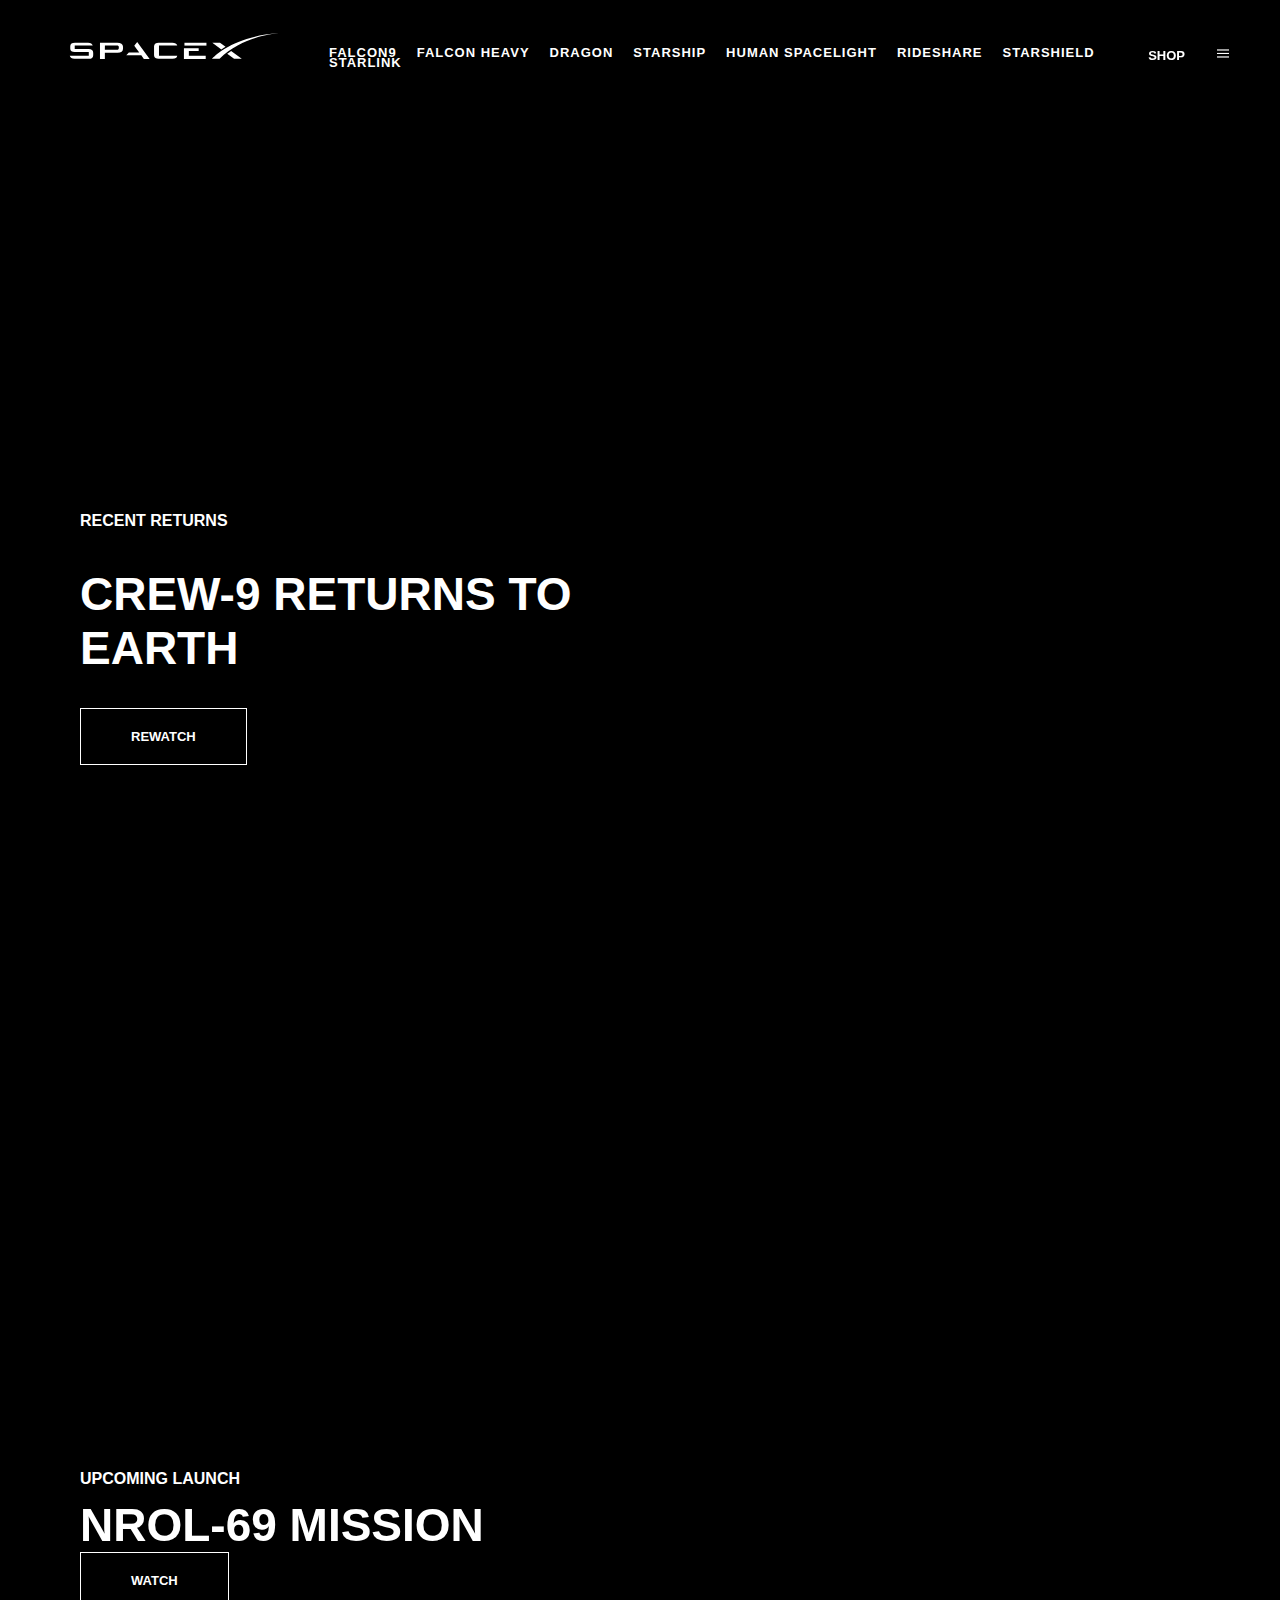
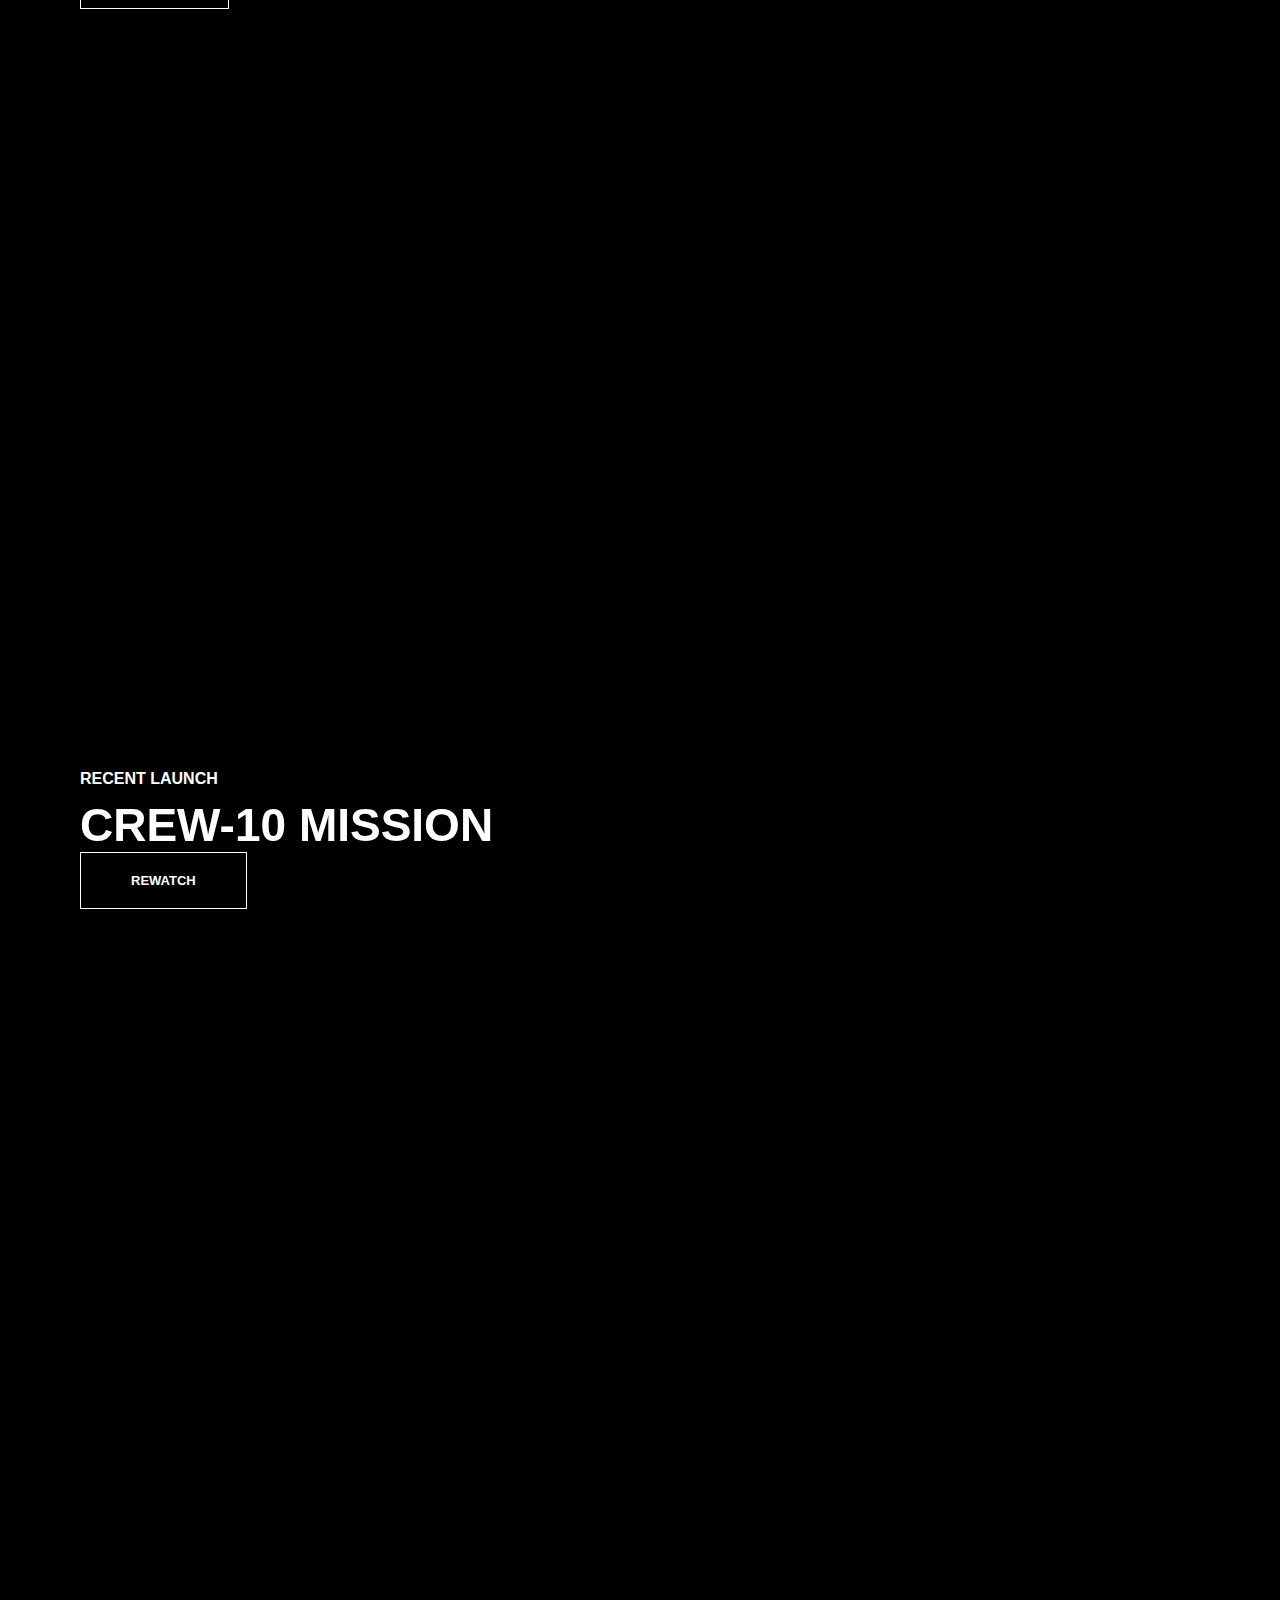
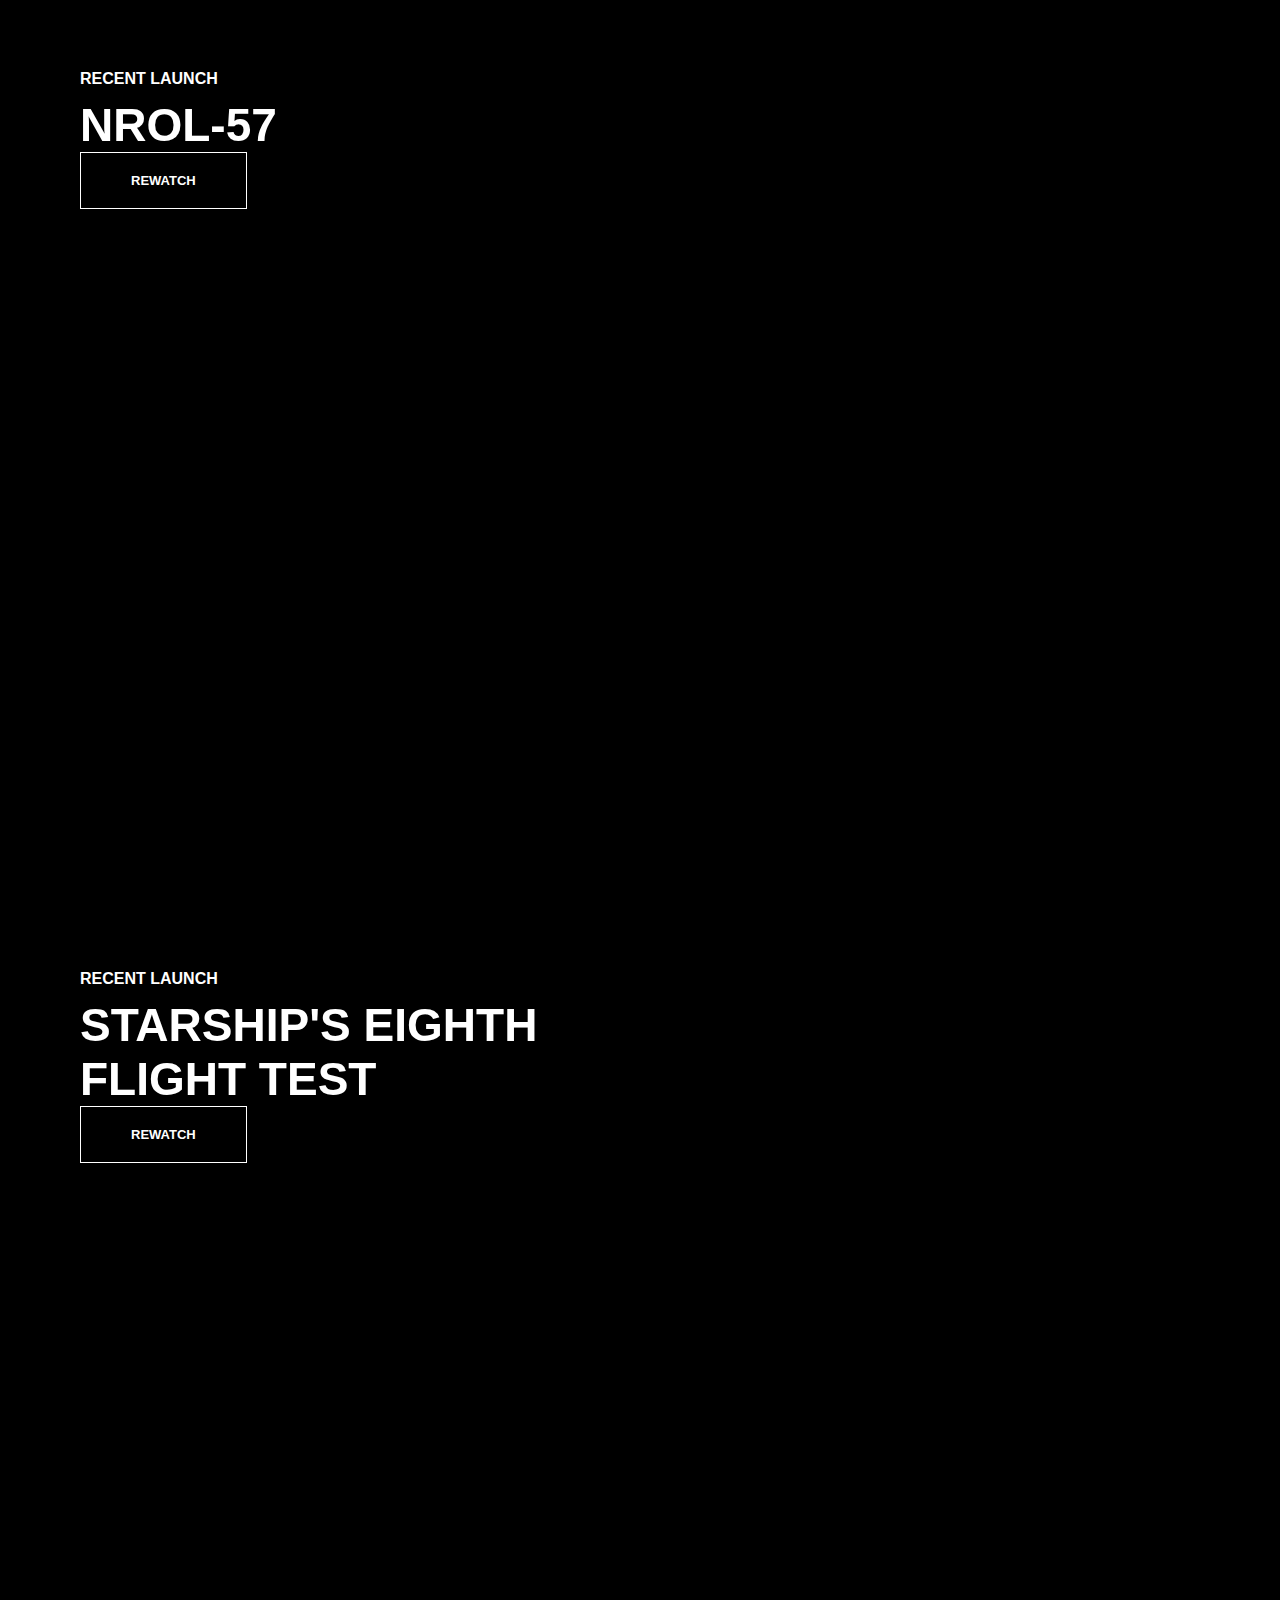
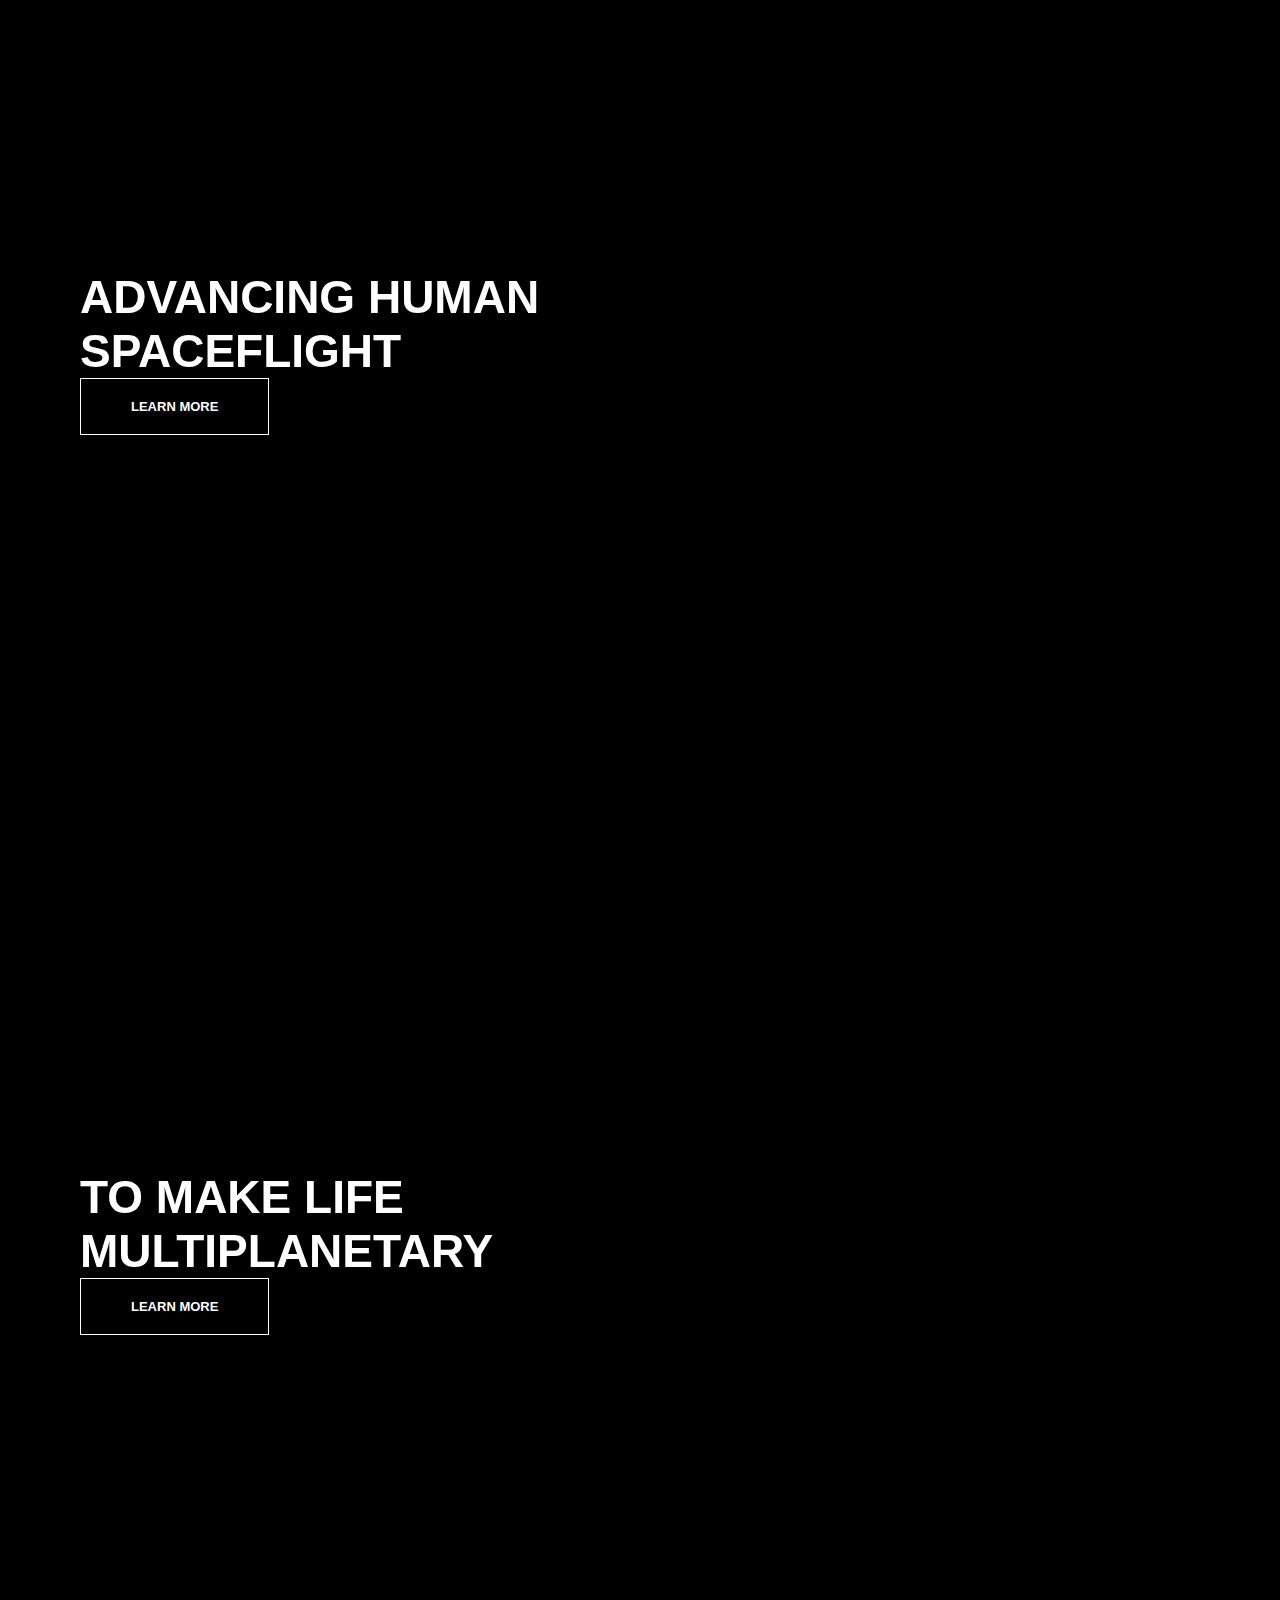
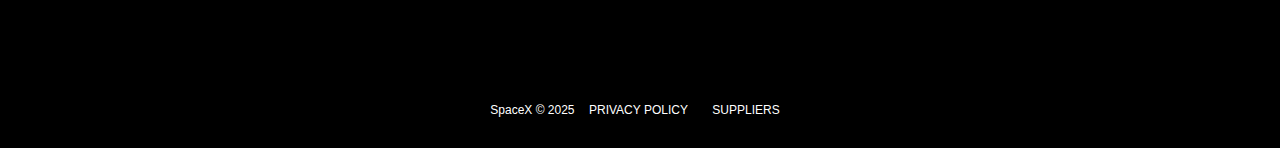
<file: index.html>
<!DOCTYPE html>
<html lang="en">
<head>
    <meta charset="UTF-8">
    <meta name="viewport" content="width=device-width, initial-scale=1.0">
    <title>Document</title>
    <link rel="stylesheet" href="style.css" type="text/css">
</head>
<body>
    <header>
           <a href="" class="logo">
            <svg version="1.1" x="0px" y="0px" viewBox="0 0 400 50" aria-hidden="true">
                <title>SpaceX Logo</title>
                <g class="letter_s">
                  <path class="fill-white" d="M37.5,30.5H10.9v-6.6h34.3c-0.9-2.8-3.8-5.4-8.9-5.4H11.4c-5.7,0-9,2.1-9,6.7v4.9c0,4,3.4,6.3,8.4,6.3h26.9v7H1.5
                  c0.9,3.8,3.8,5.8,9,5.8h27.1c5.7,0,8.5-2.2,8.5-6.9v-4.9C46.1,33.1,42.8,30.8,37.5,30.5z"></path> </g>
                  <g class="letter_p">
                    <path class="fill-white" d="M91.8,18.6H59v30.7h9.3V37.5h24.2c6.7,0,10.4-2.3,10.4-7.7v-3.4C102.8,21.4,98.6,18.6,91.8,18.6z M94.8,28.4
                    c0,2.2-0.4,3.4-4,3.4H68.3l0.1-8h22c4,0,4.5,1.2,4.5,3.3V28.4z"></path>
                  </g>
                  <g class="letter_a"><polygon class="fill-white" points="129.9,17.3 124.3,24.2 133.8,37.3 114,37.3 109.1,42.5 137.7,42.5 142.6,49.3 153.6,49.3 	"></polygon>
                  </g>
                  <g class="letter_c">
                    <path class="fill-white" d="M171.4,23.9h34.8c-0.9-3.6-4.4-5.4-9.4-5.4h-26c-4.5,0-8.8,1.8-8.8,6.7v17.2c0,4.9,4.3,6.7,8.8,6.7h26.3
                    c6,0,8.1-1.7,9.1-5.8h-34.8V23.9z"></path>
                  </g>
                      <g class="letter_e">
          <polygon class="fill-white" points="228.3,43.5 228.3,34.1 247,34.1 247,28.9 218.9,28.9 218.9,49.3 260.4,49.3 260.4,43.5 	"></polygon>
          <rect class="fill-white" x="219.9" y="18.6" width="41.9" height="5.4"></rect>
        </g>
        <g class="letter_x">
            <path class="fill-white" d="M287.6,18.6H273l17.2,12.6c2.5-1.7,5.4-3.5,8-5L287.6,18.6z"></path>
            <path class="fill-white" d="M308.8,34.3c-2.5,1.7-5,3.6-7.4,5.4l13,9.5h14.7L308.8,34.3z"></path>
          </g>
          <g class="letter_swoosh">
            <path class="fill-white" d="M399,0.7c-80,4.6-117,38.8-125.3,46.9l-1.7,1.6h14.8C326.8,9.1,384.3,2,399,0.7L399,0.7z"></path>
        </g>
      </svg>
           </a>

                <nav class="center-nav">
                    <a href="#">FALCON9</a>
                    <a href="#">FALCON HEAVY</a>
                    <a href="#">DRAGON</a>
                    <a href="#">STARSHIP</a>
                    <a href="#">HUMAN SPACELIGHT</a>
                    <a href="#">RIDESHARE</a>
                    <a href="#">STARSHIELD</a>
                    <a href="#">STARLINK</a>
                </nav>
                <nav class="right-nav">
                    <a href="">SHOP</a>
                    <button class="hamburger">|||</button>
                </nav>
            
        </div>
    </header>
    <main>
        <div class="banner-container">
            <div class="container">
                <div class="section-1">
                    <h4>RECENT RETURNS</h4>
                    <H1>CREW-9 RETURNS TO<br> EARTH</H1>
                    <button>REWATCH</button>
                </div>
                <div class="section-2" style="background-image: url(https://sxcontent9668.azureedge.us/cms-assets/assets/NROL_69_outsidesouthtwr_DSC_7280_c3b1f7241a.jpg);" >
                    <h4>UPCOMING LAUNCH</h4>
                    <h1>NROL-69 MISSION</h1>
                    <button>WATCH</button>
                    
                </div>
                <div class="section-3" style="background-image: url(https://sxcontent9668.azureedge.us/cms-assets/assets/Crew_10_astronautrd_DSC_0511_desktop_7e4a2cd6ca.jpg);">
                    <h4>RECENT LAUNCH</h4>
                    <h1>CREW-10 MISSION</h1>
                    <button>REWATCH</button>
                    
                </div>
                <div class="section-4" style="background-image:url(https://sxcontent9668.azureedge.us/cms-assets/assets/NROL_57_OS_56_7058_Desktop_28e622353d.jpg) ;">
                    <h4>RECENT LAUNCH</h4>
                    <h1>NROL-57</h1>
                    <button>REWATCH</button>
                    
                </div>
                <div class="section-5" style="background-image: url(https://sxcontent9668.azureedge.us/cms-assets/assets/Flight_8_Website_Desktop_5_e88d7dca53.jpg);">
                    <h4>RECENT LAUNCH</h4>
                    <h1>STARSHIP'S EIGHTH <br> FLIGHT TEST</h1>
                    <button>REWATCH</button>
                    
                   
                </div>
                <div class="section-6" style="background-image: url(https://sxcontent9668.azureedge.us/cms-assets/assets/Eva_Suit_Desktop_alternate_1cf9bae18e.jpg);">
                    <h1>ADVANCING HUMAN <br> SPACEFLIGHT</h1>
                    <button>LEARN MORE</button>
                   

                </div>
                <div class="section-7" style="background-image: url(https://sxcontent9668.azureedge.us/cms-assets/assets/make_life_multiplanetary_desktop_3fa7cff73c.jpg);">
                    <h1>TO MAKE LIFE <br> MULTIPLANETARY</h1>
                    <button>LEARN MORE</button>
                    

                </div>
            </div>
        </div>
    </main>
<footer>
    <nav>
        <span>SpaceX © 2025</span>
        <a href="">PRIVACY POLICY</a>
        <a href="">SUPPLIERS</a>
    </nav>
</footer>

    
</body>
</html>
</file>
<file: style.css>
body{
    background-color: #000;
    color: #fff;
    overflow-x: hidden;
    font-family:  D-DIN-Bold, Arial, Verdana, sans-serif;

}
html,body{
    margin: 0;
    padding: 0;
}

a{
    color: #fff;
}
svg{
    fill: #fff;
}
header{
    display: flex;
    align-items: left;
    text-align: left;
    text-decoration: none;
    padding: 65px 40px;
    max-width: 90%;
    margin: 0 auto;
    height: 40px;
    
}
header svg{
    width: 210px;
    padding: 20px 40px;
    margin-top: -55px;
    margin-left: -35px;

}
header a.logo{
    margin-right: 30px;
}

.center-nav a{
    align-items:center ;
    float: left;
    text-decoration: none;
    font-size: 13px;
    padding: 15px 40px;
    font-weight:bolder;
    font:  D-DIN-Bold, Arial, Verdana, sans-serif;
    max-width: 100%;
    margin-top: -35px;
    margin-left: -60px;
    letter-spacing: 1px;
    
}

.right-nav {
    position: fixed;
    align-items:center;
    font-size: 13px;
    height: 40px;
    display: flex;
    right: 0;
    top: 20px;
    
 

}
.right-nav a{

    align-items: right ;
    text-decoration: none;
    padding: 10px 30px;
    font-size: 13px;
    font-weight: bolder;
    font:  D-DIN-Bold, Arial, Verdana, sans-serif;
    max-width: 100%;
    margin-top: 30px;
    margin-right: 65px;
    
}
.hamburger{
    position: absolute;
    right: 0;
    top: 0;
    color: #fff;
    background: transparent;
    max-width: 100%;
    margin-top: 25px;
    margin-right: 45px;
    size: 30px;
    transform: rotate(90deg);
    border:0 ;
    
}
.section-1{
    min-height: 100vh;
    background-repeat: no-repeat;
    background-position: center center;
}
.section-1 h4{
    position: absolute;
    bottom: 40%;
    left: 80px;
    max-width: 200px;
    margin: 0 0 10px;


}
.section-1 h1{
    position: absolute;
    bottom: 25%;
    left: 80px;
    max-width: auto;
    font-size: 46px;
    font-weight: 600;
    margin: 0;

}
.section-1 button{
    position: absolute;
    bottom: 15%;
    left: 80px;
    background-color:transparent;
    color: #fff;
    border: 1px solid #fff;
    padding: 20px 50px;
    font-size: 13px;
    font-weight: bolder;
}
.section-2{
    min-height: 100vh;
    background-repeat: no-repeat;
    background-size: cover;
}
.section-2 h4{
    position: relative;
    bottom: 25%;
    left: 80px;
    max-width: 200px;
    margin: 0 0 10px;
    padding-top: 400px;


}
.section-2 h1{
    position: relative;
    bottom: 20%;
    left: 80px;
    max-width: auto;
    font-size: 46px;
    font-weight: 600;
    margin: 0;

}
.section-2 button{
    position: relative;
    bottom: 15%;
    left: 80px;
    background-color:transparent;
    color: #fff;
    border: 1px solid #fff;
    padding: 20px 50px;
    font-size: 13px;
    font-weight: bolder;
}
.section-3{
    min-height: 100vh;
    background-repeat: no-repeat;
    background-size: cover;
}
.section-3 h4{
    position: relative;
    bottom: 25%;
    left: 80px;
    max-width: 200px;
    margin: 0 0 10px;
    padding-top: 400px;


}
.section-3 h1{
    position: relative;
    bottom: 20%;
    left: 80px;
    max-width: auto;
    font-size: 46px;
    font-weight: 600;
    margin: 0;

}
.section-3 button{
    position: relative;
    bottom: 15%;
    left: 80px;
    background-color:transparent;
    color: #fff;
    border: 1px solid #fff;
    padding: 20px 50px;
    font-size: 13px;
    font-weight: bolder;
}

.section-4{
    min-height: 100vh;
    background-repeat: no-repeat;
    background-size: cover;
}
.section-4 h4{
    position: relative;
    bottom: 25%;
    left: 80px;
    max-width: 200px;
    margin: 0 0 10px;
    padding-top: 400px;


}
.section-4 h1{
    position: relative;
    bottom: 20%;
    left: 80px;
    max-width: auto;
    font-size: 46px;
    font-weight: 600;
    margin: 0;

}
.section-4 button{
    position: relative;
    bottom: 15%;
    left: 80px;
    background-color:transparent;
    color: #fff;
    border: 1px solid #fff;
    padding: 20px 50px;
    font-size: 13px;
    font-weight: bolder;
}
.section-5{
    min-height: 100vh;
    background-repeat: no-repeat;
    background-size: cover;
}
.section-5 h4{
    position: relative;
    bottom: 25%;
    left: 80px;
    max-width: 200px;
    margin: 0 0 10px;
    padding-top: 400px;


}
.section-5 h1{
    position: relative;
    bottom: 20%;
    left: 80px;
    max-width: auto;
    font-size: 46px;
    font-weight: 600;
    margin: 0;

}
.section-5 button{
    position: relative;
    bottom: 15%;
    left: 80px;
    background-color:transparent;
    color: #fff;
    border: 1px solid #fff;
    padding: 20px 50px;
    font-size: 13px;
    font-weight: bolder;
}
.section-6{
    min-height: 100vh;
    background-repeat: no-repeat;
    background-size: cover;
}

.section-6 h1{
    position: relative;
    bottom: 20%;
    left: 80px;
    max-width: auto;
    font-size: 46px;
    font-weight: 600;
    margin: 0;
    padding-top: 400px;
}
.section-6 button{
    position: relative;
    bottom: 15%;
    left: 80px;
    background-color:transparent;
    color: #fff;
    border: 1px solid #fff;
    padding: 20px 50px;
    font-size: 13px;
    font-weight: bolder;
}
.section-7{
    min-height: 100vh;
    background-repeat: no-repeat;
    background-size: cover;
}

.section-7 h1{
    position: relative;
    bottom: 20%;
    left: 80px;
    max-width: auto;
    font-size: 46px;
    font-weight: 600;
    margin: 0;
    padding-top: 400px;

}
.section-7 button{
    position: relative;
    bottom: 15%;
    left: 80px;
    background-color:transparent;
    color: #fff;
    border: 1px solid #fff;
    padding: 20px 50px;
    font-size: 13px;
    font-weight: bolder;
}
footer{
    padding: 30px;
    text-align: center;

}
footer nav a{
    padding: 0 10px;
    text-decoration: none;
    text-align: center;
    font-size: 12px;
    
}
footer nav span{
    font-size: 12px;
}
</file>
